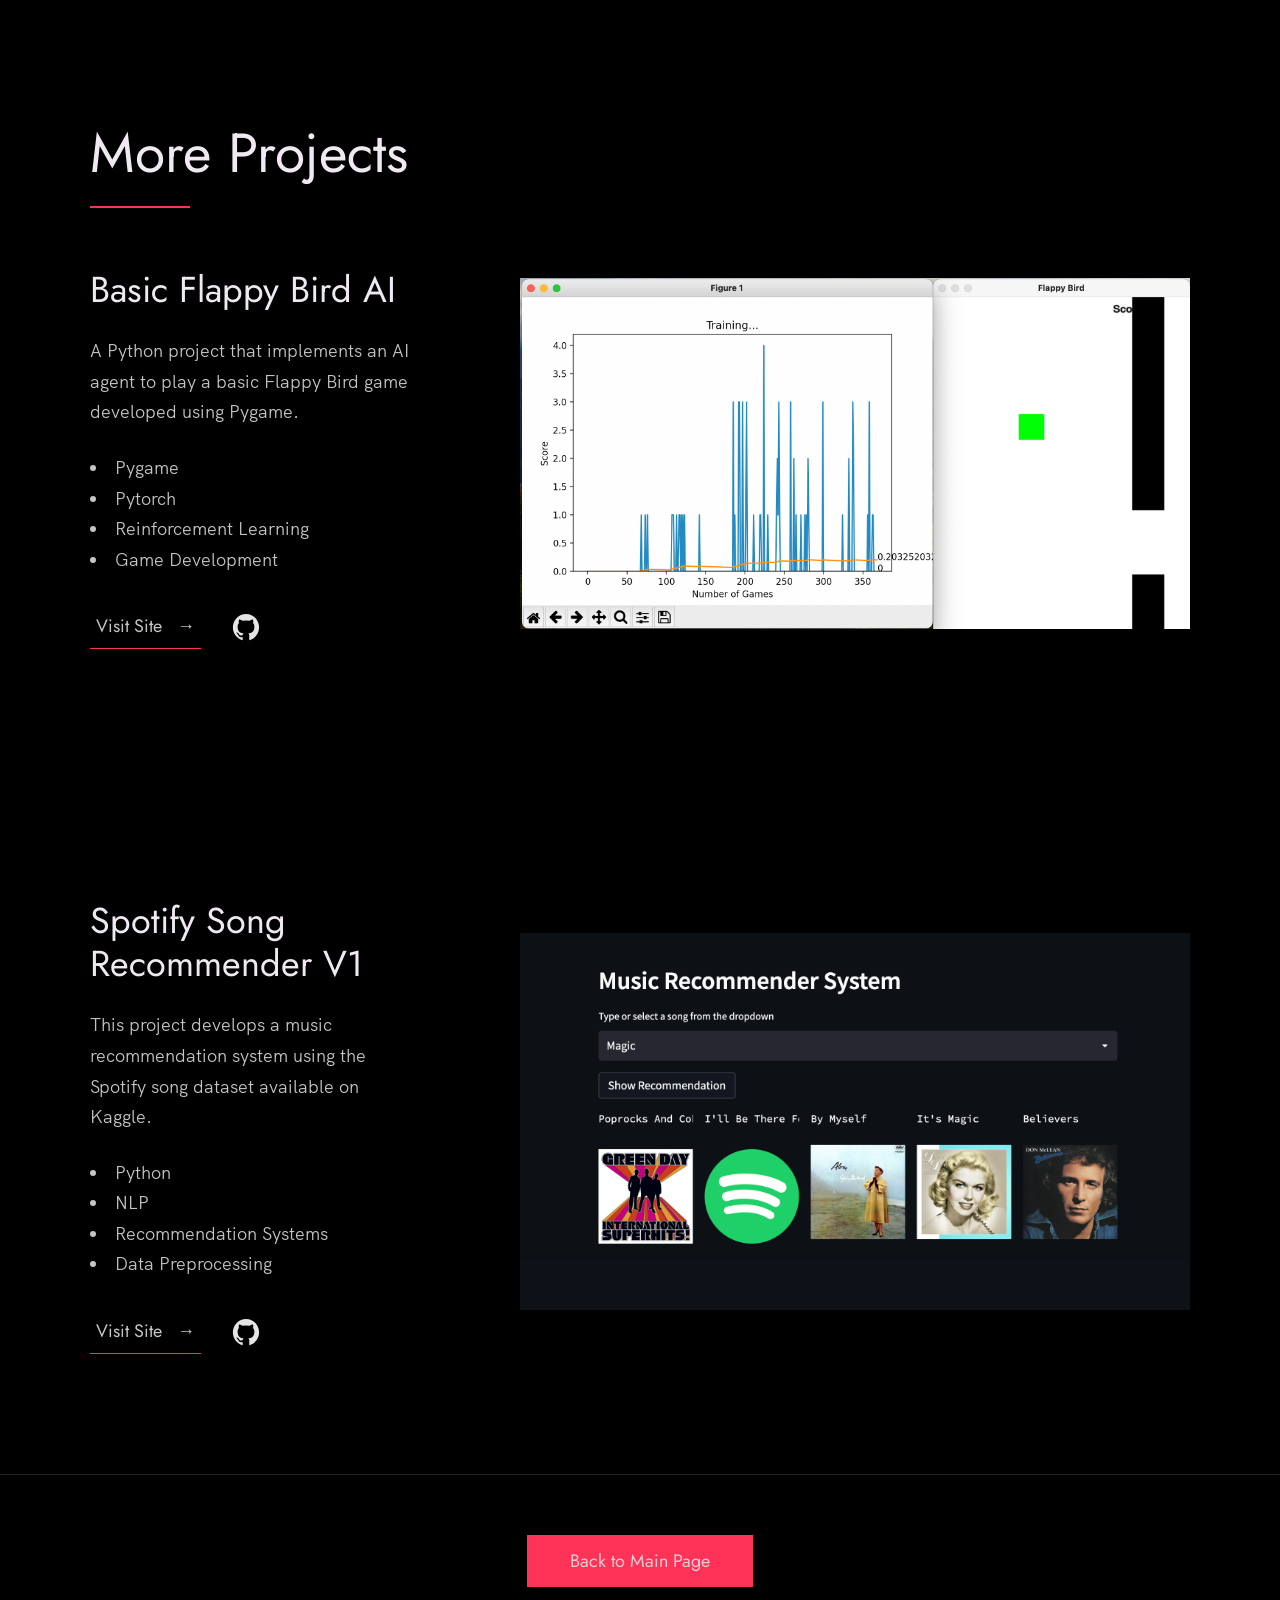
<file: more_projects.html>
<!DOCTYPE html>
<html lang="en">
<head>
  <meta charset="UTF-8">
  <meta name="viewport" content="width=device-width, initial-scale=1.0">
  <title>More Projects | Avashesh Kumar</title>
  <link rel="stylesheet" href="more_projects.css">
</head>
<body>
  <main role="main">
    <section class="work" id="more-work">
      <div class="row">
        <h2>More Projects</h2>
        <div class="work__boxes">
          <!-- Project Boxes -->
          <div class="work__box">
          <div class="work__text">
              <h3>Basic Flappy Bird AI</h3>
              <p>
                A Python project that implements an AI agent to play a basic Flappy Bird game developed using Pygame.
              </p>
              <ul class="work__list">
                <li>Pygame</li>
                <li>Pytorch</li>
                <li>Reinforcement Learning</li>
                <li>Game Development</li>
              </ul>

              <div class="work__links">
                <a href="https://github.com/Avashesh07/Projects/tree/main/Reinforcement%20Learning/BasicFlappyBirdAI" target="_blank" class="link__text">
                  Visit Site <span>&rarr;</span>
                </a>
                <a href="https://github.com/Avashesh07/Projects/tree/main/Reinforcement%20Learning/BasicFlappyBirdAI" title="View Source Code" target="_blank">
                  <img src="./images/github.svg" class="work__code" alt="GitHub">
                </a>
              </div>
            </div>
            <div class="work__image-box">
              <img src="./images/flappybasictraining.png" class="work__image" alt="Project 1" />
            </div>
          </div>

          <div class="work__box">
            <div class="work__text">
              <h3>Spotify Song Recommender V1</h3>
              <p>
                This project develops a music recommendation system using the Spotify song dataset available on Kaggle.
              </p>
              <ul class="work__list">
                <li>Python</li>
                <li>NLP</li>
                <li>Recommendation Systems</li>
                <li>Data Preprocessing</li>
              </ul>

              <div class="work__links">
                <a href="https://github.com/Avashesh07/Projects/tree/main/Recommendation%20System/Spotify%20Song%20Recommender%20V1" class="link__text">
                  Visit Site <span>&rarr;</span>
                </a>
                <a href="https://github.com/Avashesh07/Projects/tree/main/Recommendation%20System/Spotify%20Song%20Recommender%20V1">
                  <img src="./images/github.svg" class="work__code" title="View Source Code" alt="GitHub">
                </a>
              </div>
            </div>
            <div class="work__image-box">
              <img src="./images/Spotify Recommendation System.png" class="work__image" alt="Project 2" />
            </div>
          </div>
        </div>
      </div>
    </section>
  </main>

  <footer class="footer">
   <div class="row">
  <a href="index.html" class="btn btn--pink">Back to Main Page</a>
   </div>
  </footer>
</body>
</html>
</file>
<file: more_projects.css>
/* --------------------------------------- */
/* ----- Basic Setup ----- */
/* --------------------------------------- */

@font-face {
    font-family: 'Hk Grotesk';
    font-style: normal;
    font-weight: 400;
    src: url('./fonts/HKGrotesk-Regular.woff') format('woff');
}

@font-face {
    font-family: 'Jost';
    font-style: normal;
    font-weight: 400;
    src: url('./fonts/Jost-Regular.ttf') format('woff');
}

* {
    margin: 0;
    padding: 0;
    box-sizing: inherit;
}

:root {
    --font-size-small: 1.8rem;
    --font-size-normal: 2.2rem;
    --font-size-medium: 2.8rem;
    --font-size-medium-1: 3.6rem;
    --font-size-large: 5.5rem;
    --font-size-huge: 7.5rem;
    --font-stack: 'Hk Grotesk', sans-serif;

    --line-height-normal: 1.7;
    --line-height-small: 1.2;

    --black: #000;
    --pink: #ff3258;
    --white: #f0e9f2;
    --white-1: #e5e5e6da;


    --container-max-width: 1180px;
    --container-normal-width: 800px;
    --container-medium-width: 700px; 
    --container-small-width: 500px;

    --gutter-huge: 12rem;
    --gutter-medium: 6rem;
    --gutter-normal: 3rem;
    --gutter-small-1: 2.5rem;
    --gutter-small: 2rem;

    --border-light: 1px solid rgb(36, 35, 35);
}

html {
    font-size: 62.5%; /* (16/10)*100 = 62.5% => 1rem = 10px */
    box-sizing: border-box;
    scroll-behavior: smooth;
}

@media(max-width: 1000px) {
    html {
        font-size: 52%;
    }
}

body {
    font-size: var(--font-size-small);
    font-family: var(--font-stack);
    font-weight: 400;
    color: var(--white-1);
    line-height: var(--line-height-normal);
    background: var(--black);
    overflow-x: hidden;
}

.row {
    max-width: var(--container-max-width);
    margin: 0 auto;
}

@media(max-width: 1340px) {
    .row {
        max-width: 1100px;
    }
}

@media(max-width: 1240px) {
    .row {
        padding: 0 var(--gutter-medium);
    }
}

@media(max-width: 600px) {
    .row {
        padding: 0 var(--gutter-normal);
    }
}

@media(max-width: 600px) {
    .row {
        padding: 0 var(--gutter-small);
    }
}

section {
    padding: var(--gutter-huge) 0;
    border-bottom: var(--border-light);
}

img {
    object-fit: contain;
    max-width: 100%;
}

/* --------------------------------------- */
/* ----- Headlines and Paragraphs ----- */
/* --------------------------------------- */

h1,
h2,
h3 {
    font-family: 'Jost', sans-serif;
    font-weight: 400;
    line-height: var(--line-height-small);
    color: var(--white);
}

.heading-primary {
    line-height: 1;
    font-size: var(--font-size-huge);
    font-weight: 400;
}

@media(max-width: 900px) {
    .heading-primary {
        font-size: 6.5rem;
    }
}

h2 {
    font-size: var(--font-size-large);
    margin-bottom: var(--gutter-medium);
}

h2::after {
    content: '';
    display: block;
    height: 2px;
    width: 10rem;
    background: var(--pink);
    margin: var(--gutter-small) 0;
}

h3 {
    font-size: var(--font-size-medium-1);
    margin-bottom: var(--gutter-small);
}

@media(max-width: 500px) {
    .heading-primary {
        font-size: var(--font-size-large);
    }

    h2 {
        font-size: var(--font-size-medium-1);
    }

    h3 {
        font-size: var(--font-size-medium);
    }
}

p {
    margin: var(--gutter-small-1) 0;
}

@media(max-width: 900px) {
    p { 
        max-width: var(--container-small-width);
    }
}

/* --------------------------------------- */
/* ----- Buttons and Links ----- */
/* --------------------------------------- */

a {
    color: var(--white);
    font-weight: 400;
    font-family: 'Jost', sans-serif;
    transition: all .2s;
    outline: 2px solid transparent;
}

::-moz-focus-inner {
    border: 0;
}

button:focus,
a:focus {
    outline: 2px solid var(--pink);
}

body:not(.user-is-tabbing) button:focus,
body:not(.user-is-tabbing) a:focus {
    outline: none;
}

.link:hover {
    color: var(--pink);
}

.btn {
    position: relative;
    display: inline-block;
    padding: 1rem 4.2rem;
    text-decoration: none;
    color: inherit;
    border: 1px solid  var(--pink);
    font-weight: 400;
}

.btn:focus {
    outline: none;
}

.btn::after {
    content: '';
    display: block;
    position: absolute;
    top: 0;
    left: 0;
    right: 100%;
    background: var(--white);
    height: 100%;
    z-index: -1;
    transition: all 0.2s cubic-bezier(1, 0.68, 0.16, 0.9);
}

.btn:hover::after,
.btn:focus::after {
    right: 0;
    background: var(--pink);
}

.btn--pink {
    background: var(--pink);
    transition: all 0.2s;
}

.btn--pink::after {
    display: none;
}

.btn--pink:hover,
.btn--pink:focus {
    background: transparent;
}

.link__text {
    position: relative;
    display: inline-block;
    padding: .6rem;
    color: inherit;
    text-decoration: none;
    border-bottom: 1px solid var(--pink);
}

.link__text::after {
    content: '';
    display: block;
    position: absolute;
    top: 0;
    left: 0;
    right: 100%;
    background: var(--white);
    height: 100%;
    z-index: -1;
    transition: all 0.2s cubic-bezier(1, 0.68, 0.16, 0.9);
}

.link__text:focus {
    outline: none;
}

.link__text:hover::after,
.link__text:focus:after {
    right: 0;
    background: var(--pink);
}

.link__text span {
    padding-left: 1rem;
    font-family: sans-serif;
}

/* ----- Back to Top ----- */

.back-to-top {
    position: fixed;
    bottom: 4rem;
    right: 4rem;
    display: flex;
    justify-content: center;
    align-items: center;
    height: 5.5rem;
    width: 5.5rem;
    background-color: var(--pink);
    border-radius: 50%;
    z-index: 10;
    visibility: hidden;
    transition: all .4s;
}

.back-to-top__image {
    height: 70%;
}

@media(max-width: 900px) {
    .back-to-top {
        right: 2rem;
    }
}

@media(max-width: 500px) {
    .back-to-top {
        right: 1rem;
    }
}

/* --------------------------------------- */
/* ----- Navigation ----- */
/* --------------------------------------- */

.nav {
    display: flex;
    justify-content: flex-end;
    padding: var(--gutter-normal) 0;
}

.nav__items {
    display: flex;
    list-style: none;
}

.nav__item:not(:last-child) {
    margin-right: var(--gutter-medium);
}

@media(max-width: 500px) {
    .nav {
        justify-content: center;
    }
}

@media(max-width: 400px) {
    .nav__item:not(:last-child) {
        margin-right: var(--gutter-normal);
    }
}

@media(max-width: 300px) {
    .nav {
        font-size: var(--font-size-small);
    }
}

.nav__link {
    position: relative;
    display: inline-block;
    padding: 1rem 0;
    text-decoration: none;
    color: inherit;
    transition: all .2s;
}

.nav__link::after {
    content: '';
    position: absolute;
    bottom: 0;
    left: 0;
    right: 100%;
    display: inline-block;
    height: 1rem;
    background: var(--white);
    transition: all 0.25s cubic-bezier(1, 0.68, 0.16, 0.9);
}

.nav__link:hover {
    color: var(--pink);
}

.nav__link:hover::after {
    right: 0;
    height: 2px;
    background: var(--pink);
}

/* --------------------------------------- */
/* ----- Header ----- */
/* --------------------------------------- */

.header {
    background: linear-gradient(rgba(0,0,0, .1), rgba(0,0,0, .4)), 
        url('./images/header.jpg');
    height: 100vh;
    background-size: cover;
    background-position: center;
    background-attachment: fixed;
    font-size: var(--font-size-normal);
}

.header__text {
    position: absolute;
    top: 50%;
    transform: translateY(-50%);
}

.header__text p {
    margin: 1.5rem 0 3.5rem;
    max-width: var(--container-medium-width);
    font-family: 'Jost', sans-serif;
    font-size: var(--font-size-medium);
}

@media(max-width: 500px) {
    .header {
        text-align: center;
    }

    .header__text p {
        transform: scale(.8);
    }
}

/* --------------------------------------- */
/* ----- Work ----- */
/* --------------------------------------- */

.work__box {
    display: flex;
    align-items: center;
}

@media(max-width: 900px) {
    .work__box {
        align-items: initial;
        flex-direction: column-reverse;
    }
}

.work__box:not(:last-child) {
    margin-bottom: 25rem;
}

@media(max-width: 500px) {
    .work__box:not(:last-child) {
        margin-bottom: 20rem;
    }
}

.work__links {
    display: flex;
    align-items: center;
}

.work__text {
    flex: 0 0 30%;
}

.work__list {
    /* list-style-type: square; */
    list-style-position: inside;
    margin-bottom: var(--gutter-normal);
}

.work__code {
    display: block;
    height: 3rem;
    margin-left: var(--gutter-normal);
    transition: all .3s;
}

.work__code:hover {
    transform: scale(1.2);
}

.work__image-box {
    margin-bottom: var(--gutter-normal);
}

@media(min-width: 901px) {
    .work__image-box {
        flex: 1;
        margin: 0 0 0 10rem;
    }
}

@media(max-width: 900px) {
    .work__code {
        height: 4rem;
    }
}

/* --------------------------------------- */
/* ----- Clients ----- */
/* --------------------------------------- */

.client__logos {
    display: flex;
    justify-content: space-between;
    filter: invert(100%) grayscale(100%) opacity(.8);
}

.client__logo {
    height: 6.5rem;
    max-width: 18rem;
}

@media(max-width: 1240px) {
    .client__logos {
        overflow-x: scroll;
        padding: var(--gutter-normal);
    }

    .client__logo:not(:last-of-type) {
        margin-right: var(--gutter-medium);
    }
}

/* --------------------------------------- */
/* ----- About ----- */
/* --------------------------------------- */

.about__content {
    display: flex;
    flex-direction: row-reverse;
    align-items: center;
}

@media(max-width: 900px) {
    .about__content {
        flex-direction: column-reverse;
        align-items: initial;
    }
}

.about__photo-container {
    margin-bottom: var(--gutter-normal);
}

@media(min-width: 901px) {
    .about__text {
        flex: 0 0 35%;
    }
    
    .about__photo-container {
        flex: 1;
        margin: 0 var(--gutter-huge) 0 0;
    }
}

/* --------------------------------------- */
/* ----- Contact ----- */
/* --------------------------------------- */

.contact__info {
    max-width: var(--container-medium-width);
}

/* --------------------------------------- */
/* ----- Footer ----- */
/* --------------------------------------- */

.footer {
    text-align: center;
    padding: var(--gutter-medium) 0 var(--gutter-normal);
}

.footer__social-links {
    display: flex;
    justify-content: center;
    padding: var(--gutter-normal) 0;
    list-style: none;
}

.footer__social-link-item:not(:last-of-type) {
    margin-right: var(--gutter-small);
}

.footer__social-image {
    height: 4rem;
}

.footer__github-buttons {
    display: flex;
    justify-content: center;
}

.footer__github-buttons iframe {
    height: 2.5rem;
    width: 84px;
    transform: translateY(3px);
}

@media(max-width: 500px) {
    .footer {
        padding: var(--gutter-medium) 0;
    } 
}
</file>
